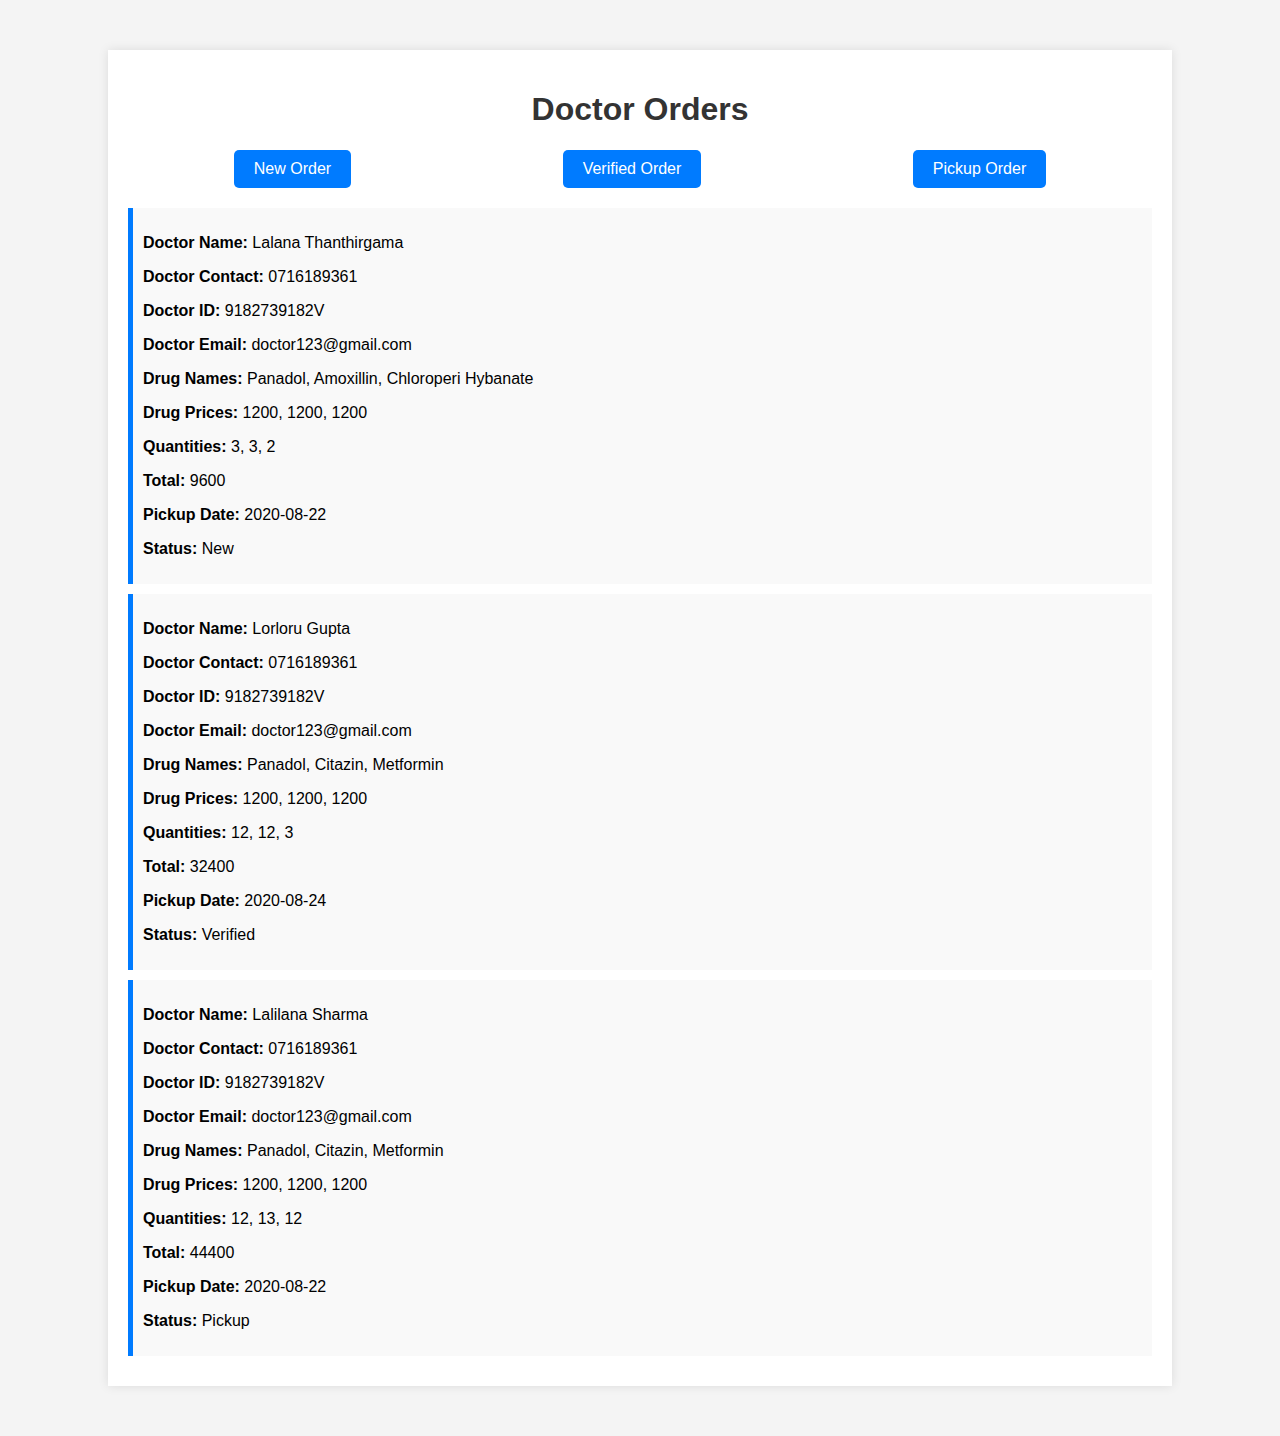
<file: doctororder.html>
<!DOCTYPE html>
<html lang="en">
<head>
    <meta charset="UTF-8">
    <meta name="viewport" content="width=device-width, initial-scale=1.0">
    <title>Doctor Orders</title>
    <link rel="stylesheet" href="doctororder.css">
</head>
<body>
    <div class="container">
        <h1>Doctor Orders</h1>
        <div class="buttons">
            <button id="newOrder">New Order</button>
            <button id="verifiedOrder">Verified Order</button>
            <button id="pickupOrder">Pickup Order</button>
        </div>
        <div id="ordersList"></div>
    </div>
    <script src="doctororder.js"></script>
</body>
</html>
</file>
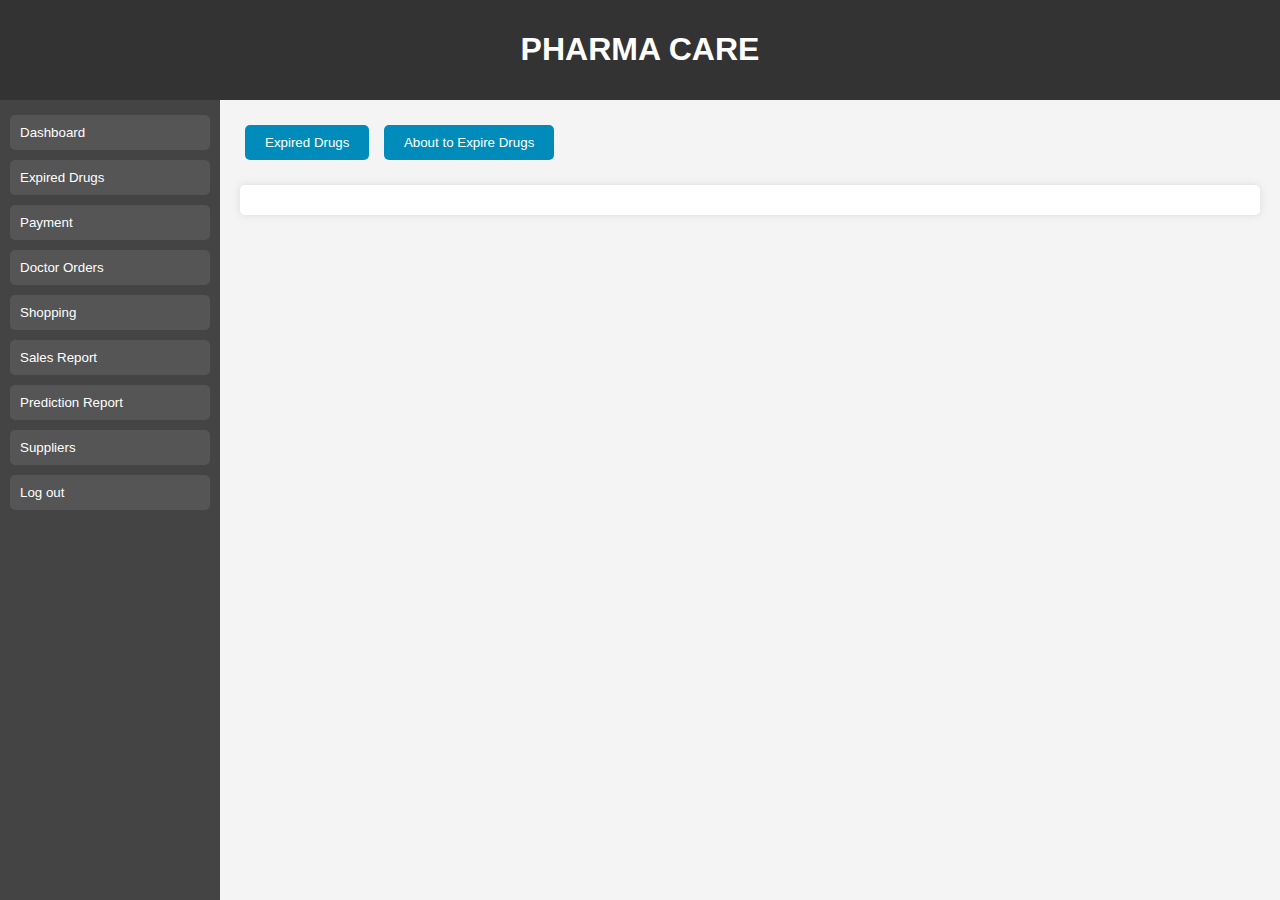
<file: expired.html>
<!DOCTYPE html>
<html lang="en">
<head>
    <meta charset="UTF-8">
    <meta name="viewport" content="width=device-width, initial-scale=1.0">
    <title>Expired Drugs</title>
    <link rel="stylesheet" href="expired.css">
</head>
<body>
    <header>
        <h1>PHARMA CARE</h1>
    </header>

    <div class="container">
        <nav>
            <button onclick="location.href='dashboard.html'">Dashboard</button>
            <button onclick="location.href='expired.html'">Expired Drugs</button>
            <button onclick="location.href='bill.html'">Payment</button>
            <button onclick="location.href='doctororder.html'">Doctor Orders</button>
            <button onclick="location.href='shopping.html'">Shopping</button>
            <button onclick="location.href='salesreport.html'">Sales Report</button>
            <button onclick="location.href='predictionsales.html'">Prediction Report</button>
            <button onclick="location.href='supplier.html'">Suppliers</button>
            <button onclick="location.href='index.html'">Log out</button>
        </nav>

        <main>
            <section>
                <button id="showExpired">Expired Drugs</button>
                <button id="showAboutToExpire">About to Expire Drugs</button>
            </section>

            <section id="drugInfo">
                <!-- Drug information will be displayed here -->
            </section>
        </main>
    </div>

    <script src="expired.js"></script>
</body>
</html>
</file>
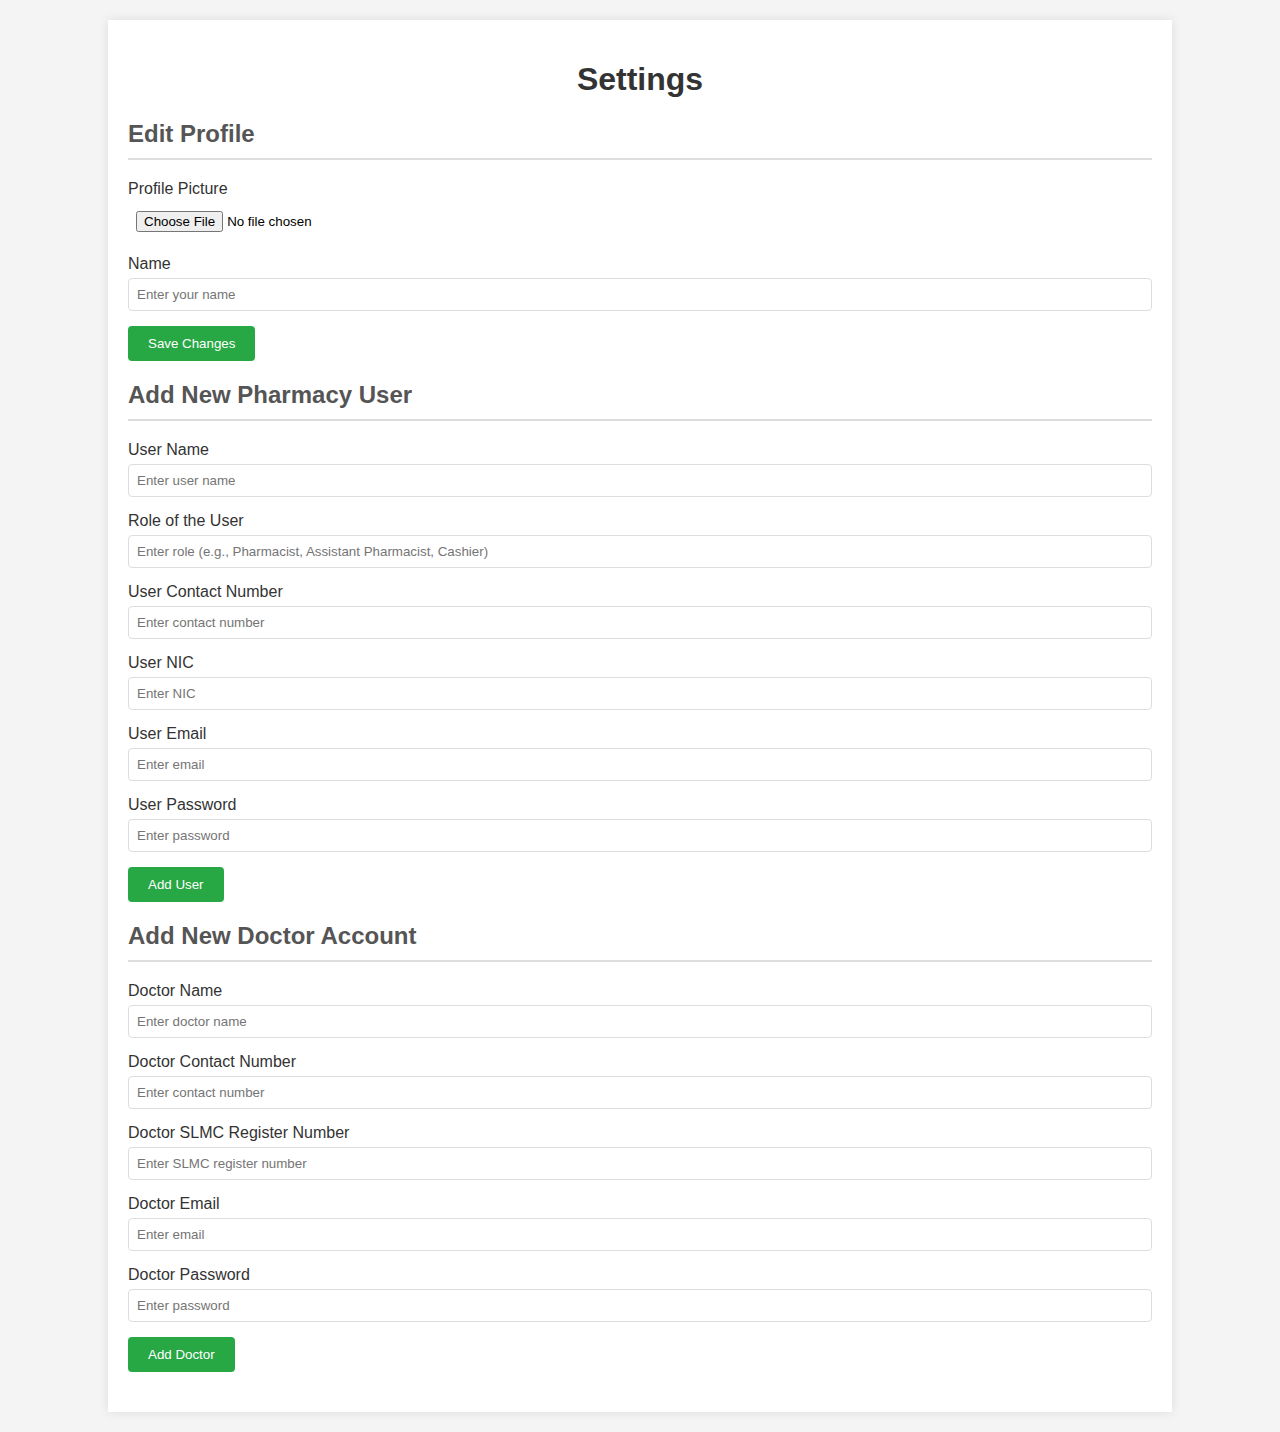
<file: setting.html>
<!DOCTYPE html>
<html lang="en">
<head>
    <meta charset="UTF-8">
    <meta name="viewport" content="width=device-width, initial-scale=1.0">
    <title>Settings</title>
    <link rel="stylesheet" href="setting.css">
</head>
<body>
    <div class="container">
        <h1>Settings</h1>

        <!-- Edit Profile Section -->
        <div class="section">
            <h2>Edit Profile</h2>
            <div class="form-group">
                <label for="profile-picture">Profile Picture</label>
                <input type="file" id="profile-picture" name="profile-picture">
            </div>
            <div class="form-group">
                <label for="name">Name</label>
                <input type="text" id="name" name="name" placeholder="Enter your name">
            </div>
            <button class="btn" onclick="saveProfileChanges()">Save Changes</button>
        </div>

        <!-- Add New Pharmacy User Section -->
        <div class="section">
            <h2>Add New Pharmacy User</h2>
            <div class="form-group">
                <label for="user-name">User Name</label>
                <input type="text" id="user-name" name="user-name" placeholder="Enter user name">
            </div>
            <div class="form-group">
                <label for="user-role">Role of the User</label>
                <input type="text" id="user-role" name="user-role" placeholder="Enter role (e.g., Pharmacist, Assistant Pharmacist, Cashier)">
            </div>
            <div class="form-group">
                <label for="user-contact">User Contact Number</label>
                <input type="text" id="user-contact" name="user-contact" placeholder="Enter contact number">
            </div>
            <div class="form-group">
                <label for="user-nic">User NIC</label>
                <input type="text" id="user-nic" name="user-nic" placeholder="Enter NIC">
            </div>
            <div class="form-group">
                <label for="user-email">User Email</label>
                <input type="email" id="user-email" name="user-email" placeholder="Enter email">
            </div>
            <div class="form-group">
                <label for="user-password">User Password</label>
                <input type="password" id="user-password" name="user-password" placeholder="Enter password">
            </div>
            <button class="btn" onclick="addPharmacyUser()">Add User</button>
        </div>

        <!-- Add New Doctor Account Section -->
        <div class="section">
            <h2>Add New Doctor Account</h2>
            <div class="form-group">
                <label for="doctor-name">Doctor Name</label>
                <input type="text" id="doctor-name" name="doctor-name" placeholder="Enter doctor name">
            </div>
            <div class="form-group">
                <label for="doctor-contact">Doctor Contact Number</label>
                <input type="text" id="doctor-contact" name="doctor-contact" placeholder="Enter contact number">
            </div>
            <div class="form-group">
                <label for="doctor-slmc">Doctor SLMC Register Number</label>
                <input type="text" id="doctor-slmc" name="doctor-slmc" placeholder="Enter SLMC register number">
            </div>
            <div class="form-group">
                <label for="doctor-email">Doctor Email</label>
                <input type="email" id="doctor-email" name="doctor-email" placeholder="Enter email">
            </div>
            <div class="form-group">
                <label for="doctor-password">Doctor Password</label>
                <input type="password" id="doctor-password" name="doctor-password" placeholder="Enter password">
            </div>
            <button class="btn" onclick="addDoctorAccount()">Add Doctor</button>
        </div>
    </div>

    <script src="setting.js"></script>
</body>
</html>
</file>
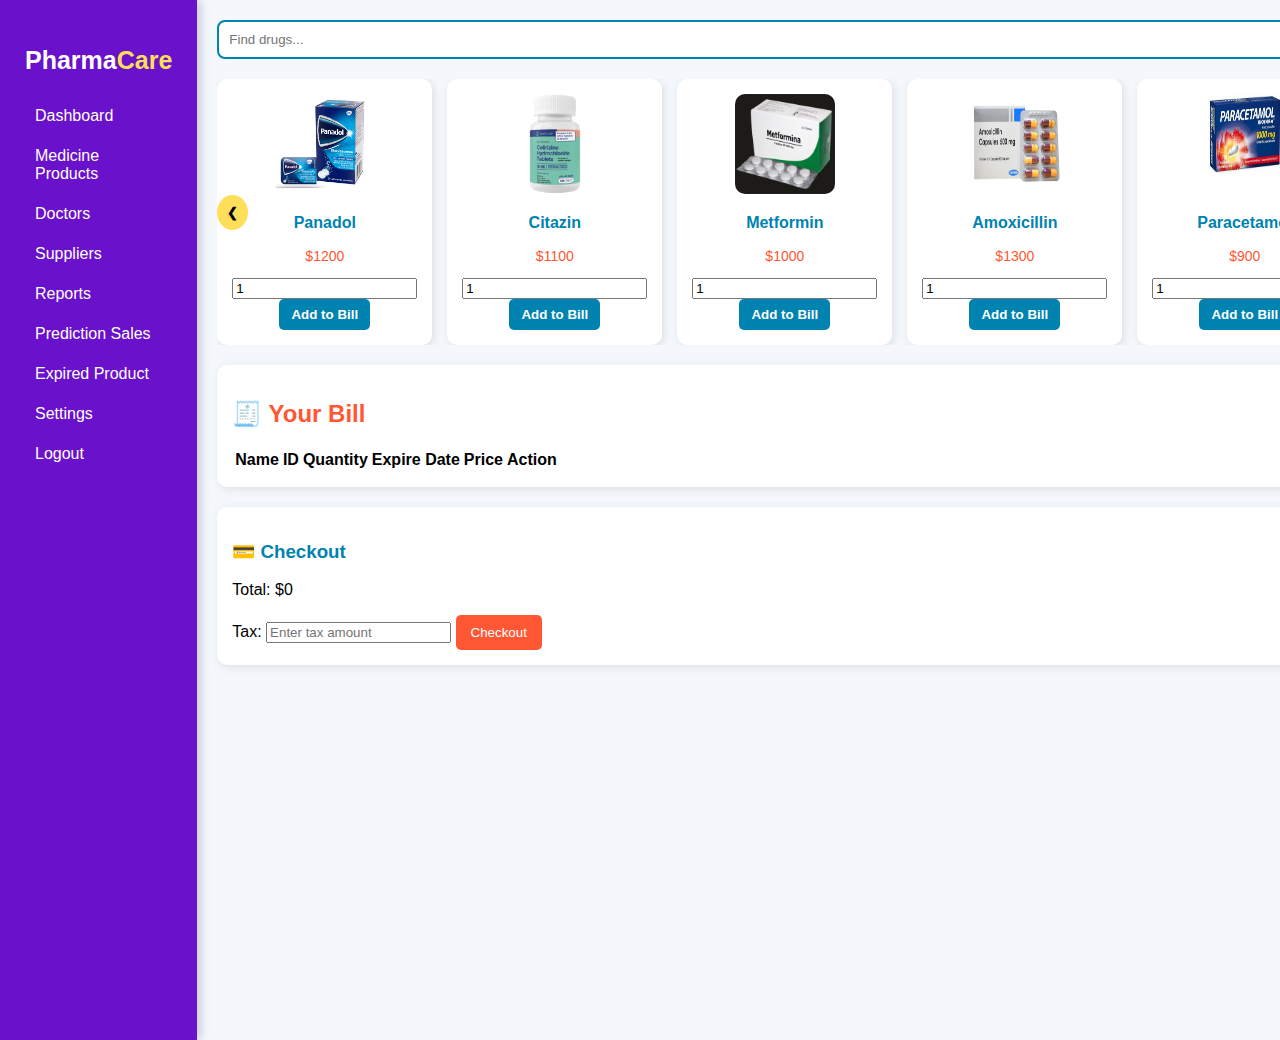
<file: shopping.html>
<!DOCTYPE html>
<html lang="en">
<head>
    <meta charset="UTF-8">
    <meta name="viewport" content="width=device-width, initial-scale=1.0">
    <title>Pharmacy Shopping</title>
    <link rel="stylesheet" href="shopping.css">
</head>
<body>
    <div class="sidebar">
        <h2 class="logo">Pharma<span>Care</span></h2>
        <ul>
            <li><a href="dashboard.html" class="active">Dashboard</a></li>
            <li><a href="shopping.html">Medicine Products</a></li>
            <li><a href="doctororder.html">Doctors</a></li>
            <li><a href="supplier.html">Suppliers</a></li>
            <li><a href="salesreport.html">Reports</a></li>
            <li><a href="predictionsales.html">Prediction Sales</a></li>
            <li><a href="expired.html">Expired Product</a></li>
            <li><a href="setting.html">Settings</a></li>
            <li><a href="index.html">Logout</a></li>
        </ul>
    </div>

    <div class="main-content">
        <div class="header">
            <input type="text" id="searchBar" placeholder="Find drugs...">
            <button id="searchBtn">Search</button>
        </div>

        <div class="products-container">
            <button class="scroll-btn left-btn">&#10094;</button>
            <div class="products">
                <div class="product-card" data-name="Panadol" data-price="1200">
                    <img src="panadol.jpg" alt="Panadol">
                    <p class="product-name">Panadol</p>
                    <p class="product-price">$1200</p>
                    <input type="number" min="1" value="1" class="quantity">
                    <button class="addToBill">Add to Bill</button>
                </div>
                <div class="product-card" data-name="Citazin" data-price="1100">
                    <img src="citazine.jpg" alt="Citazin">
                    <p class="product-name">Citazin</p>
                    <p class="product-price">$1100</p>
                    <input type="number" min="1" value="1" class="quantity">
                    <button class="addToBill">Add to Bill</button>
                </div>
                <div class="product-card" data-name="Metformin" data-price="1000">
                    <img src="metformin.jpg" alt="Metformin">
                    <p class="product-name">Metformin</p>
                    <p class="product-price">$1000</p>
                    <input type="number" min="1" value="1" class="quantity">
                    <button class="addToBill">Add to Bill</button>
                </div>
                <div class="product-card" data-name="Amoxicillin" data-price="1300">
                    <img src="amoxicillin.jpg" alt="Amoxicillin">
                    <p class="product-name">Amoxicillin</p>
                    <p class="product-price">$1300</p>
                    <input type="number" min="1" value="1" class="quantity">
                    <button class="addToBill">Add to Bill</button>
                </div>
                <div class="product-card" data-name="Paracetamol" data-price="900">
                    <img src="paracetamol.jpg" alt="Paracetamol">
                    <p class="product-name">Paracetamol</p>
                    <p class="product-price">$900</p>
                    <input type="number" min="1" value="1" class="quantity">
                    <button class="addToBill">Add to Bill</button>
                </div>
                <div class="product-card" data-name="Ibuprofen" data-price="1100">
                    <img src="ibuprofen.jpg" alt="Ibuprofen">
                    <p class="product-name">Ibuprofen</p>
                    <p class="product-price">$1100</p>
                    <input type="number" min="1" value="1" class="quantity">
                    <button class="addToBill">Add to Bill</button>
                </div>
            </div>
            <button class="scroll-btn right-btn">&#10095;</button>
        </div>

        <div class="bill-section">
            <h2>🧾 Your Bill</h2>
            <table id="billTable">
                <tr>
                    <th>Name</th>
                    <th>ID</th>
                    <th>Quantity</th>
                    <th>Expire Date</th>
                    <th>Price</th>
                    <th>Action</th>
                </tr>
            </table>
        </div>

        <div class="checkout-section">
            <h3>💳 Checkout</h3>
            <p>Total: <span id="totalAmount">$0</span></p>
            <label>Tax:</label>
            <input type="number" id="taxInput" placeholder="Enter tax amount">
            <button id="checkoutBtn">Checkout</button>
        </div>
    </div>

    <script src="shopping.js"></script>
</body>
</html>
</file>
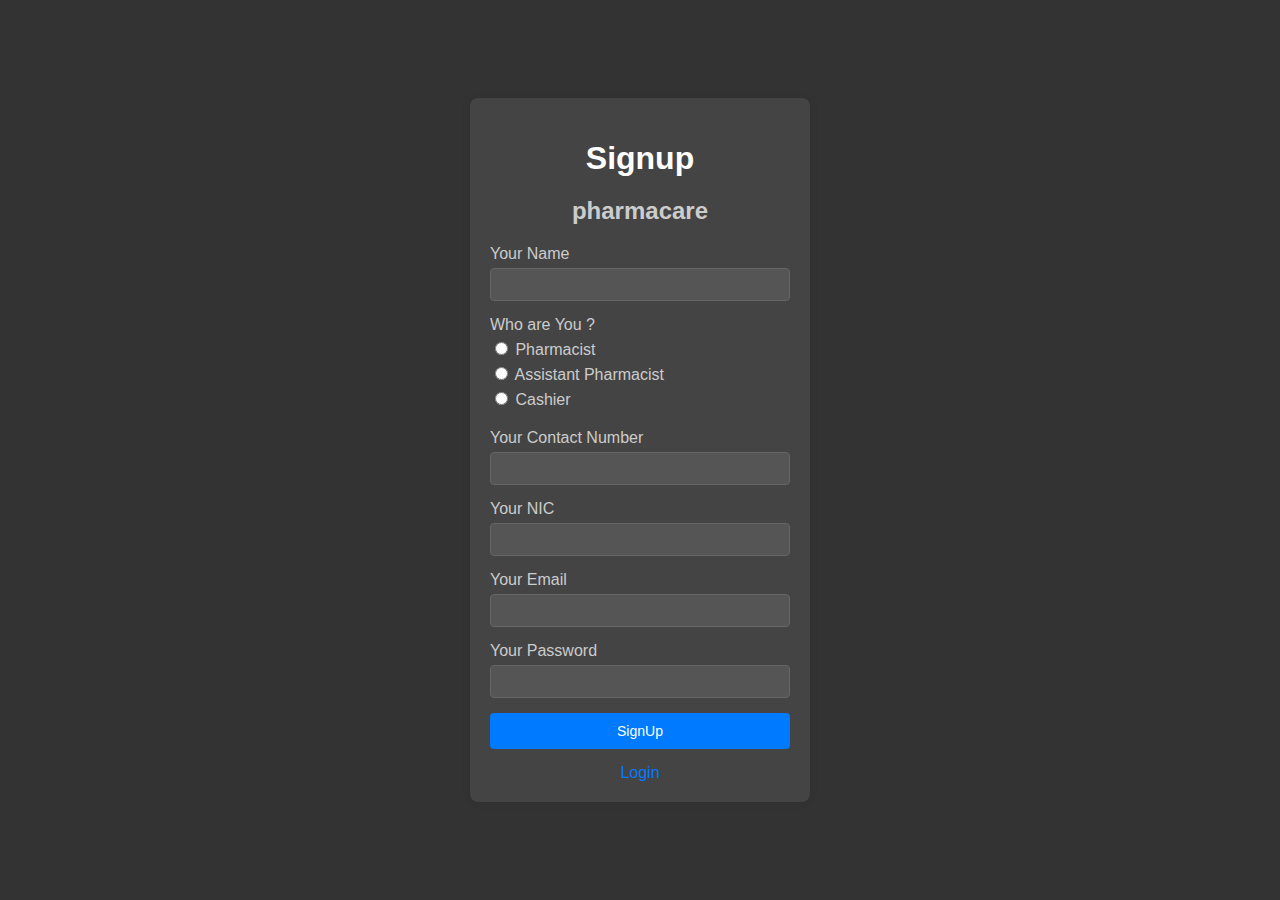
<file: signup.html>
<!DOCTYPE html>
<html lang="en">
<head>
    <meta charset="UTF-8">
    <meta name="viewport" content="width=device-width, initial-scale=1.0">
    <title>Signup - Pharmacare</title>
    <link rel="stylesheet" href="signup.css">
</head>
<body>
    <div class="signup-container">
        <h1>Signup</h1>
        <h2>pharmacare</h2>
        <form id="signupForm">
            <div class="input-group">
                <label for="name">Your Name</label>
                <input type="text" id="name" name="name" required>
            </div>
            <div class="input-group">
                <label>Who are You ?</label>
                <div class="radio-group">
                    <label><input type="radio" name="role" value="Pharmacist" required> Pharmacist</label>
                    <label><input type="radio" name="role" value="Assistant Pharmacist" required> Assistant Pharmacist</label>
                    <label><input type="radio" name="role" value="Cashier" required> Cashier</label>
                </div>
            </div>
            <div class="input-group">
                <label for="contact">Your Contact Number</label>
                <input type="text" id="contact" name="contact" required>
            </div>
            <div class="input-group">
                <label for="nic">Your NIC</label>
                <input type="text" id="nic" name="nic" required>
            </div>
            <div class="input-group">
                <label for="email">Your Email</label>
                <input type="email" id="email" name="email" required>
            </div>
            <div class="input-group">
                <label for="password">Your Password</label>
                <input type="password" id="password" name="password" required>
            </div>
            <button type="submit">SignUp</button>
        </form>
        <div class="links">
            <a href="index.html">Login</a>
        </div>
    </div>
    <script src="signup.js"></script>
</body>
</html>
</file>
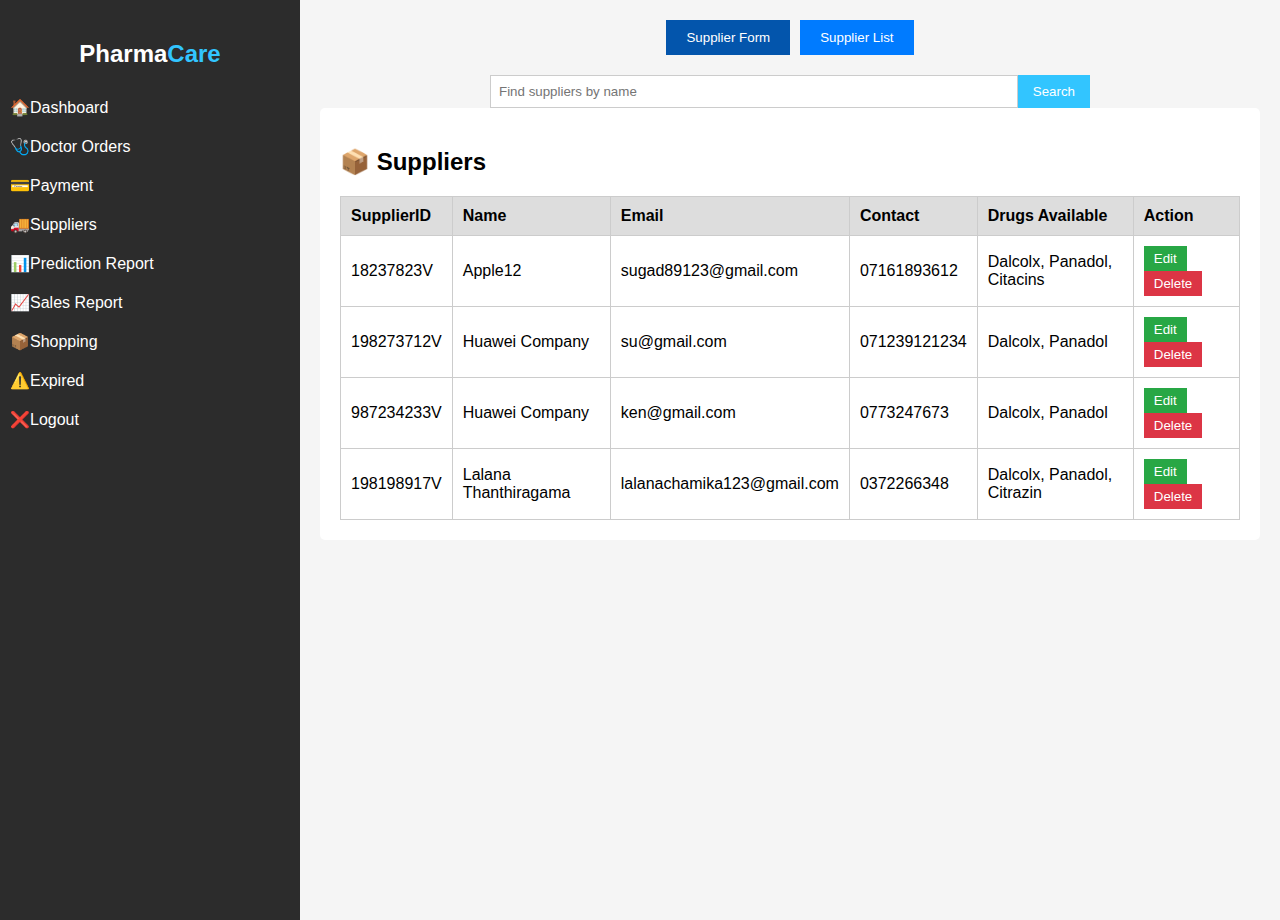
<file: supplier.html>
<!DOCTYPE html>
<html lang="en">
<head>
    <meta charset="UTF-8">
    <meta name="viewport" content="width=device-width, initial-scale=1.0">
    <title>Supplier List</title>
    <link rel="stylesheet" href="supplier.css">
</head>
<body>
    <div class="sidebar">
        <h2 class="logo">Pharma<span>Care</span></h2>
        <ul>
            <li><a href="dashboard.html">🏠Dashboard</a></li>
            <li><a href="doctororder.html">🩺Doctor Orders</a></li>
            <li><a href="bill.html">💳Payment</a></li>
            <li><a href="supplier.html" class="active">🚚Suppliers</a></li>
            <li><a href="predictionsales.html">📊Prediction Report</a></li>
            <li><a href="salesreport.html">📈Sales Report</a></li>
            <li><a href="shopping.html">📦Shopping</a></li>
            <li><a href="expired.html">⚠️Expired</a></li>
            <li><a href="index.html">❌Logout</a></li>
            
        </ul>
    </div>

    <div class="main-content">
        <div class="header">
            <button class="tab-btn active" onclick="openTab('form')">Supplier Form</button>
            <button class="tab-btn" onclick="openTab('list')">Supplier List</button>
        </div>

        <div id="list" class="tab-content active">
            <div class="search-container">
                <input type="text" id="searchBar" placeholder="Find suppliers by name">
                <button id="searchBtn">Search</button>
            </div>

            <div class="supplier-list">
                <h2>📦 Suppliers</h2>
                <table>
                    <tr>
                        <th>SupplierID</th>
                        <th>Name</th>
                        <th>Email</th>
                        <th>Contact</th>
                        <th>Drugs Available</th>
                        <th>Action</th>
                    </tr>
                    <tr>
                        <td>18237823V</td>
                        <td>Apple12</td>
                        <td>sugad89123@gmail.com</td>
                        <td>07161893612</td>
                        <td>Dalcolx, Panadol, Citacins</td>
                        <td>
                            <button class="edit-btn">Edit</button>
                            <button class="delete-btn">Delete</button>
                        </td>
                    </tr>
                    <tr>
                        <td>198273712V</td>
                        <td>Huawei Company</td>
                        <td>su@gmail.com</td>
                        <td>071239121234</td>
                        <td>Dalcolx, Panadol</td>
                        <td>
                            <button class="edit-btn">Edit</button>
                            <button class="delete-btn">Delete</button>
                        </td>
                    </tr>
                    <tr>
                        <td>987234233V</td>
                        <td>Huawei Company</td>
                        <td>ken@gmail.com</td>
                        <td>0773247673</td>
                        <td>Dalcolx, Panadol</td>
                        <td>
                            <button class="edit-btn">Edit</button>
                            <button class="delete-btn">Delete</button>
                        </td>
                    </tr>
                    <tr>
                        <td>198198917V</td>
                        <td>Lalana Thanthiragama</td>
                        <td>lalanachamika123@gmail.com</td>
                        <td>0372266348</td>
                        <td>Dalcolx, Panadol, Citrazin</td>
                        <td>
                            <button class="edit-btn">Edit</button>
                            <button class="delete-btn">Delete</button>
                        </td>
                    </tr>
                </table>
            </div>
        </div>
    </div>

    <script src="supplier.js"></script>
</body>
</html>
</file>
<file: doctororder.css>
body {
    font-family: Arial, sans-serif;
    background-color: #f4f4f4;
    margin: 0;
    padding: 0;
}

.container {
    width: 80%;
    margin: 50px auto;
    background: #fff;
    padding: 20px;
    box-shadow: 0 0 10px rgba(0, 0, 0, 0.1);
}

h1 {
    text-align: center;
    color: #333;
}

.buttons {
    display: flex;
    justify-content: space-around;
    margin-bottom: 20px;
}

button {
    padding: 10px 20px;
    font-size: 16px;
    cursor: pointer;
    border: none;
    background-color: #007bff;
    color: white;
    border-radius: 5px;
}

button:hover {
    background-color: #0056b3;
}

#ordersList {
    margin-top: 20px;
}

.order {
    background: #f9f9f9;
    padding: 10px;
    margin-bottom: 10px;
    border-left: 5px solid #007bff;
}
</file>
<file: expired.css>
body {
    font-family: Arial, sans-serif;
    margin: 0;
    padding: 0;
    background-color: #f4f4f4;
    display: flex;
    flex-direction: column;
    height: 100vh;
}

header {
    background-color: #333;
    color: white;
    padding: 10px 20px;
    text-align: center;
}

.container {
    display: flex;
    flex: 1;
}

nav {
    background-color: #444;
    width: 200px;
    padding: 10px;
    display: flex;
    flex-direction: column;
}

nav button {
    background-color: #555;
    color: white;
    border: none;
    padding: 10px;
    margin: 5px 0;
    cursor: pointer;
    text-align: left;
}

nav button:hover {
    background-color: #777;
}

main {
    flex: 1;
    padding: 20px;
}

section {
    margin-bottom: 20px;
}

#drugInfo {
    background-color: white;
    padding: 15px;
    border-radius: 5px;
    box-shadow: 0 0 10px rgba(0, 0, 0, 0.1);
}

button {
    background-color: #008CBA;
    color: white;
    border: none;
    padding: 10px 20px;
    margin: 5px;
    cursor: pointer;
    border-radius: 5px;
}

button:hover {
    background-color: #005f73;
}
</file>
<file: setting.css>
body {
    font-family: Arial, sans-serif;
    background-color: #f4f4f4;
    margin: 0;
    padding: 0;
}

.container {
    width: 80%;
    margin: 20px auto;
    background: #fff;
    padding: 20px;
    box-shadow: 0 0 10px rgba(0, 0, 0, 0.1);
}

h1 {
    text-align: center;
    color: #333;
}

.section {
    margin-bottom: 20px;
}

.section h2 {
    color: #555;
    border-bottom: 2px solid #ddd;
    padding-bottom: 10px;
}

.form-group {
    margin-bottom: 15px;
}

.form-group label {
    display: block;
    margin-bottom: 5px;
    color: #333;
}

.form-group input {
    width: 100%;
    padding: 8px;
    box-sizing: border-box;
    border: 1px solid #ddd;
    border-radius: 4px;
}

.form-group input[type="file"] {
    border: none;
}

.btn {
    background-color: #28a745;
    color: white;
    padding: 10px 20px;
    border: none;
    border-radius: 4px;
    cursor: pointer;
}

.btn:hover {
    background-color: #218838;
}
</file>
<file: shopping.css>
/* General Styles */
body {
    font-family: 'Poppins', sans-serif;
    display: flex;
    margin: 0;
    background: #f4f7fc;
}

/* Sidebar */
.sidebar {
    width: 250px;
    background: linear-gradient(45deg, #6a11cb, #6a11cb);
    color: white;
    padding: 25px;
    height: 110vh;
    box-shadow: 3px 0 10px rgba(0, 0, 0, 0.2);
}

.logo {
    text-align: center;
    font-size: 25px;
    font-weight: bold;
}

.logo span {
    color: #ffde59;
}

.sidebar ul {
    list-style: none;
    padding: 0;
}

.sidebar ul li {
    padding: 1px 0;
}

.sidebar ul li a {
    color: white;
    text-decoration: none;
    display: block;
    padding: 10px;
    border-radius: 5px;
    transition: 0.3s;
}

.sidebar ul li a:hover {
    background: rgba(170, 170, 247, 0.82);
    transform: translateX(10px);
}

/* Main Content */
.main-content {
    flex: 1;
    padding: 20px;
}

/* Search Bar */
.header {
    display: flex;
    justify-content: space-between;
    margin-bottom: 20px;
}

#searchBar {
    width: 80%;
    padding: 10px;
    border: 2px solid #0083b0;
    border-radius: 8px;
}

#searchBtn {
    padding: 10px 20px;
    background: #ffde59;
    color: black;
    border: none;
    cursor: pointer;
    font-weight: bold;
}

/* Product Section */
.products-container {
    display: flex;
    align-items: center;
    position: relative;
    overflow-x: auto;
}

.products {
    display: flex;
    gap: 15px;
}

.product-card {
    border: none;
    padding: 15px;
    text-align: center;
    min-width: 180px;
    background: white;
    border-radius: 10px;
    box-shadow: 2px 2px 10px rgba(0, 0, 0, 0.1);
    transition: 0.3s;
}

.product-card:hover {
    transform: translateY(-5px);
    box-shadow: 5px 5px 15px rgba(0, 0, 0, 0.2);
}

.product-card img {
    width: 100px;
    height: 100px;
    border-radius: 10px;
}

.product-name {
    font-weight: bold;
    color: #0083b0;
}

.product-price {
    font-size: 14px;
    color: #ff5733;
}

.addToBill {
    background: #0083b0;
    color: white;
    border: none;
    padding: 8px 12px;
    border-radius: 5px;
    cursor: pointer;
    font-weight: bold;
}

.addToBill:hover {
    background: #00b4db;
}

/* Scroll Buttons */
.scroll-btn {
    position: absolute;
    background: #ffde59;
    color: black;
    border: none;
    cursor: pointer;
    padding: 10px;
    font-weight: bold;
    border-radius: 50%;
    transition: 0.3s;
}

.scroll-btn:hover {
    background: #fca311;
}

.left-btn {
    left: 0;
}

.right-btn {
    right: 0;
}

/* Bill & Checkout */
.bill-section, .checkout-section {
    margin-top: 20px;
    background: white;
    padding: 15px;
    border-radius: 10px;
    box-shadow: 2px 2px 10px rgba(0, 0, 0, 0.1);
}

.bill-section h2 {
    color: #ff5733;
}

.checkout-section h3 {
    color: #0083b0;
}

#checkoutBtn {
    background: #ff5733;
    color: white;
    padding: 10px 15px;
    border: none;
    border-radius: 5px;
    cursor: pointer;
}

#checkoutBtn:hover {
    background: #c70039;
}
</file>
<file: signup.css>
body {
    font-family: Arial, sans-serif;
    background-color: #333; /* Darker background color */
    display: flex;
    justify-content: center;
    align-items: center;
    height: 100vh;
    margin: 0;
}

.signup-container {
    background-color: #444; /* Darker container background */
    padding: 20px;
    border-radius: 8px;
    box-shadow: 0 0 10px rgba(0, 0, 0, 0.1);
    width: 300px; /* Smaller size */
    text-align: center;
    color: #fff; /* Light text color for contrast */
}

h1 {
    margin-bottom: 10px;
    color: #fff;
}

h2 {
    margin-bottom: 20px;
    color: #ccc;
}

.input-group {
    margin-bottom: 15px;
    text-align: left;
}

label {
    display: block;
    margin-bottom: 5px;
    color: #ccc;
}

input[type="text"], input[type="email"], input[type="password"] {
    width: 100%;
    padding: 8px;
    box-sizing: border-box;
    border: 1px solid #666;
    border-radius: 4px;
    background-color: #555;
    color: #fff;
}

.radio-group {
    display: flex;
    flex-direction: column;
}

.radio-group label {
    margin-bottom: 5px;
    color: #ccc;
}

button {
    width: 100%;
    padding: 10px;
    background-color: #007bff;
    color: #fff;
    border: none;
    border-radius: 4px;
    cursor: pointer;
    font-size: 14px;
}

button:hover {
    background-color: #0056b3;
}

.links {
    margin-top: 15px;
}

.links a {
    color: #007bff;
    text-decoration: none;
}

.links a:hover {
    text-decoration: underline;
}
</file>
<file: supplier.css>
body {
    font-family: Arial, sans-serif;
    margin: 0;
    padding: 0;
    display: flex;
}

.sidebar {
    width: 300px;
    background: #2c2c2c;
    color: white;
    height: 100vh;
    padding-top: 20px;
}

.logo {
    text-align: center;
    font-size: 24px;
    margin-bottom: 20px;
}

.logo span {
    color: #32c5ff;
}

.sidebar ul {
    list-style: none;
    padding: 0px;
}

.sidebar ul li {
    padding: 10px;
    text-align: left;
}

.sidebar ul li a {
    text-decoration: none;
    color: white;
    display: block;
}

.main-content {
    flex: 1;
    padding: 20px;
    background: #f5f5f5;
}

.header {
    display: flex;
    justify-content: center;
    gap: 10px;
    margin-bottom: 20px;
}

.tab-btn {
    padding: 10px 20px;
    background: #007bff;
    color: white;
    border: none;
    cursor: pointer;
}

.tab-btn.active {
    background: #0355ac;
}

.search-container {
    display: flex;
    justify-content: space-between;
    max-width: 600px;
    margin: 0 auto;
}

#searchBar {
    width: 100%;
    padding: 8px;
    border: 1px solid #ccc;
}

#searchBtn {
    background: #32c5ff;
    border: none;
    padding: 8px 15px;
    color: white;
    cursor: pointer;
}

.supplier-list {
    background: white;
    padding: 20px;
    border-radius: 5px;
}

table {
    width: 100%;
    border-collapse: collapse;
}

th, td {
    padding: 10px;
    border: 1px solid #ccc;
    text-align: left;
}

th {
    background: #ddd;
}

.edit-btn {
    background: #28a745;
    border: none;
    color: white;
    padding: 5px 10px;
    cursor: pointer;
}

.delete-btn {
    background: #dc3545;
    border: none;
    color: white;
    padding: 5px 10px;
    cursor: pointer;
}
</file>
